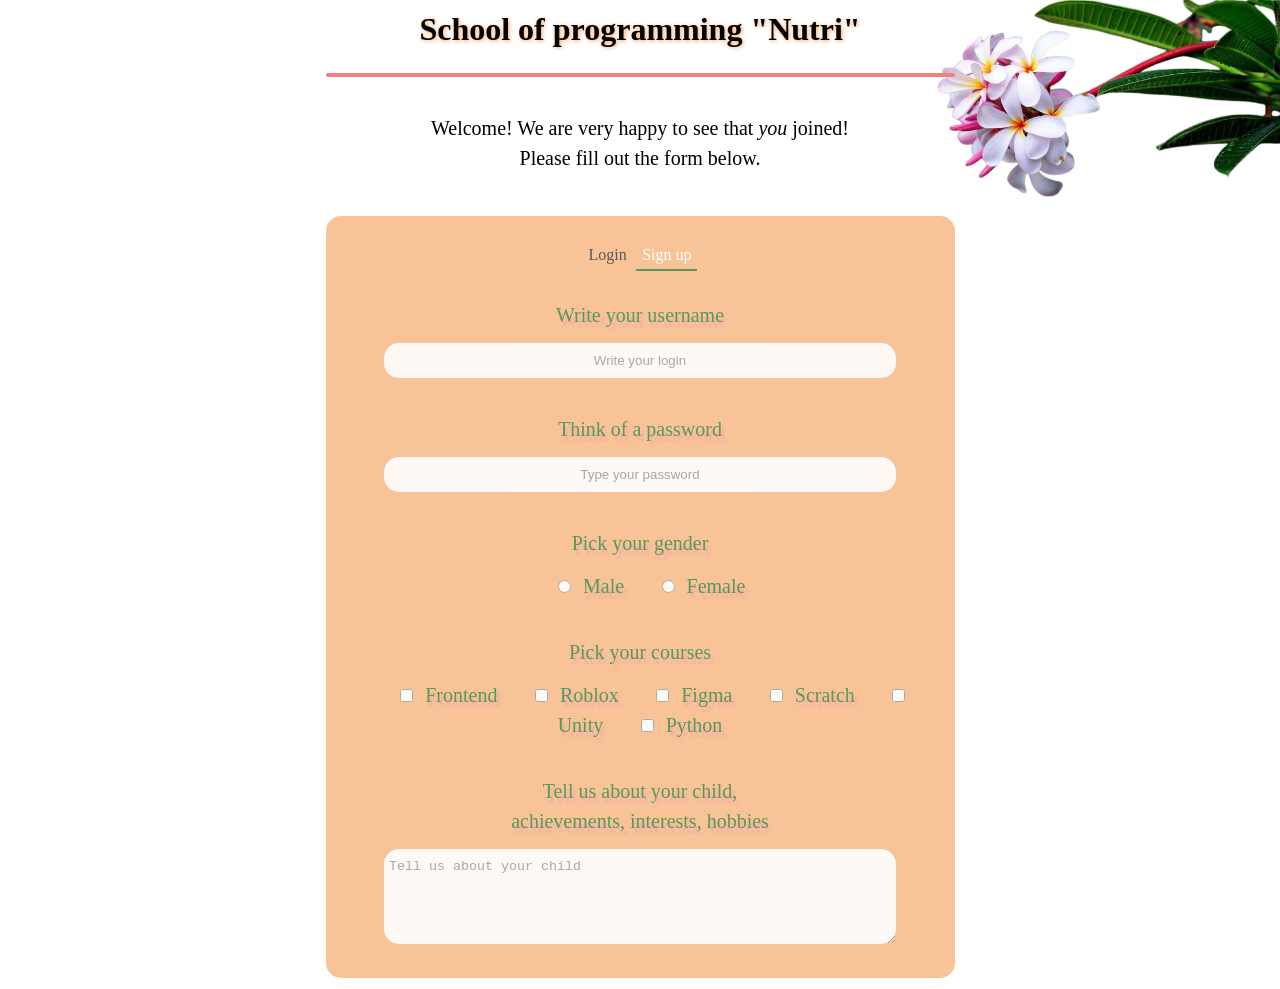
<file: index.html>
<!DOCTYPE html>
<html lang="en">
<head>
    <meta charset="UTF-8">
    <title>Registration</title>
    <link href="style.css" rel="stylesheet">
</head>
<body>
    <h1>School of programming "Nutri"</h1>
    <hr>
    <p>Welcome! We are very happy to see that <i>you</i> joined! <br>Please fill out the form below.</p>

    <form action="#">
        <div class="action">
            <a class="sign-in" href="login.html">Login</a>
            <a class="sign-up active" href="#">Sign up</a>
        </div>
        <div class="fields">
            <p>Write your username</p>
            <input type="text" placeholder="Write your login">

            <p>Think of a password</p>
            <input type="password" placeholder="Type your password">

            <p>Pick your gender</p>
            <div class="wrapper">
                <input type="radio" name="gender">
                <p>Male</p>
                <input type="radio" name="gender">
                <p>Female</p>
            </div>

            <p>Pick your courses</p>
            <div class="wrapper">
                <input type=checkbox>
                <p>Frontend</p>

                <input type="checkbox">
                <p>Roblox</p>

                <input type="checkbox">
                <p>Figma</p>

                <input type="checkbox">
                <p>Scratch</p>

                <input type="checkbox">
                <p>Unity</p>

                <input type="checkbox">
                <p>Python</p>
            </div>

            <p>Tell us about your child, achievements,  interests, hobbies</p>
            <textarea placeholder="Tell us about your child" class="about-child" rows="5" cols="50"></textarea>

        </div>
    </form>

</body>
</html>
</file>
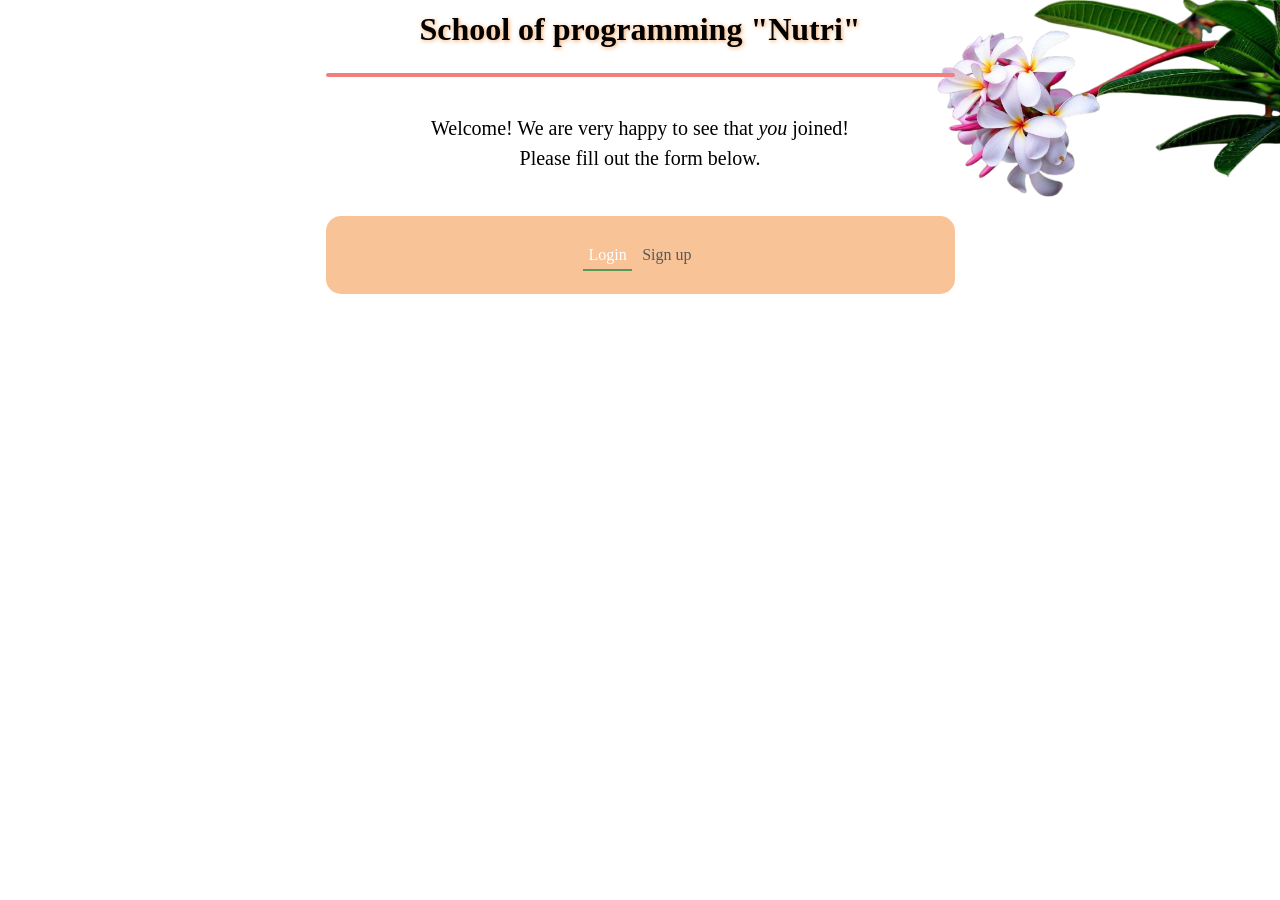
<file: login.html>
<!DOCTYPE html>
<html lang="en">
<head>
    <meta charset="UTF-8">
    <title>Login</title>
    <link href="style.css" rel="stylesheet">
</head>
<body>
<h1>School of programming "Nutri"</h1>
<hr>
<p>Welcome! We are very happy to see that <i>you</i> joined! <br>Please fill out the form below.</p>

<form action="#">
    <div class="action">
        <a class="sign-in active" href="#">Login</a>
        <a class="sign-up" href="index.html">Sign up</a>
    </div>
</form>

</body>
</html>
</file>
<file: style.css>
* {
    box-sizing: border-box;
}

body {
    background-image: url("img/whiteflowers.png");
    background-repeat: no-repeat;
    background-size: 30%;
    background-position: top right;
    padding: 3px;
}

h1 {
    width: 50%;
    margin: auto;
    text-align: center;
    text-shadow: 1px 1px 4px sandybrown;
}

hr {
    width: 50%;
    height: 4px;
    background-color: lightcoral;
    border-radius: 5px;
    border: none;
    margin-top: 25px;
}

p {
    width: 50%;
    padding: 13px;
    font-size: 20px;
    text-align: center;
    margin: 23px auto auto;
    line-height: 30px;
}

form {
    background-color: sandybrown;
    opacity: 0.65;
    width: 50%;
    margin: 30px auto auto;
    padding: 30px;
    border-radius: 15px;
}

.action {
    text-align: center;

}
.sign-in, .sign-up {
    color: black;
    text-decoration: none;
    padding: 1%;
}

.sign-in:hover, .sign-up:hover {
    color: #e1e;
}

.active {
    color: white;
    border-bottom: 2px solid darkgreen;

}

.fields p {
    color: darkgreen;
    text-shadow: 3px 5px 2px lightcoral;
}

.fields input {
    width: 90%;
    margin-left: 5%;
    padding: 10px 5px;
    border-radius: 15px;
    border: none;
    opacity: 0.9;
    outline: none;
    color: darkgreen;
    text-align: center;
}

.wrapper {
    text-align: center;
}

.wrapper p {
    display: inline;
    padding: 5px;
}

.wrapper input {
    width: auto;
}

.about-child {
    width: 90%;
    margin-left: 5%;
    padding: 10px 5px;
    border-radius: 15px;
    border: none;
    outline: none;
    opacity: 0.9;
    color: darkgreen;
    background-color: #ffffff;
}
</file>
